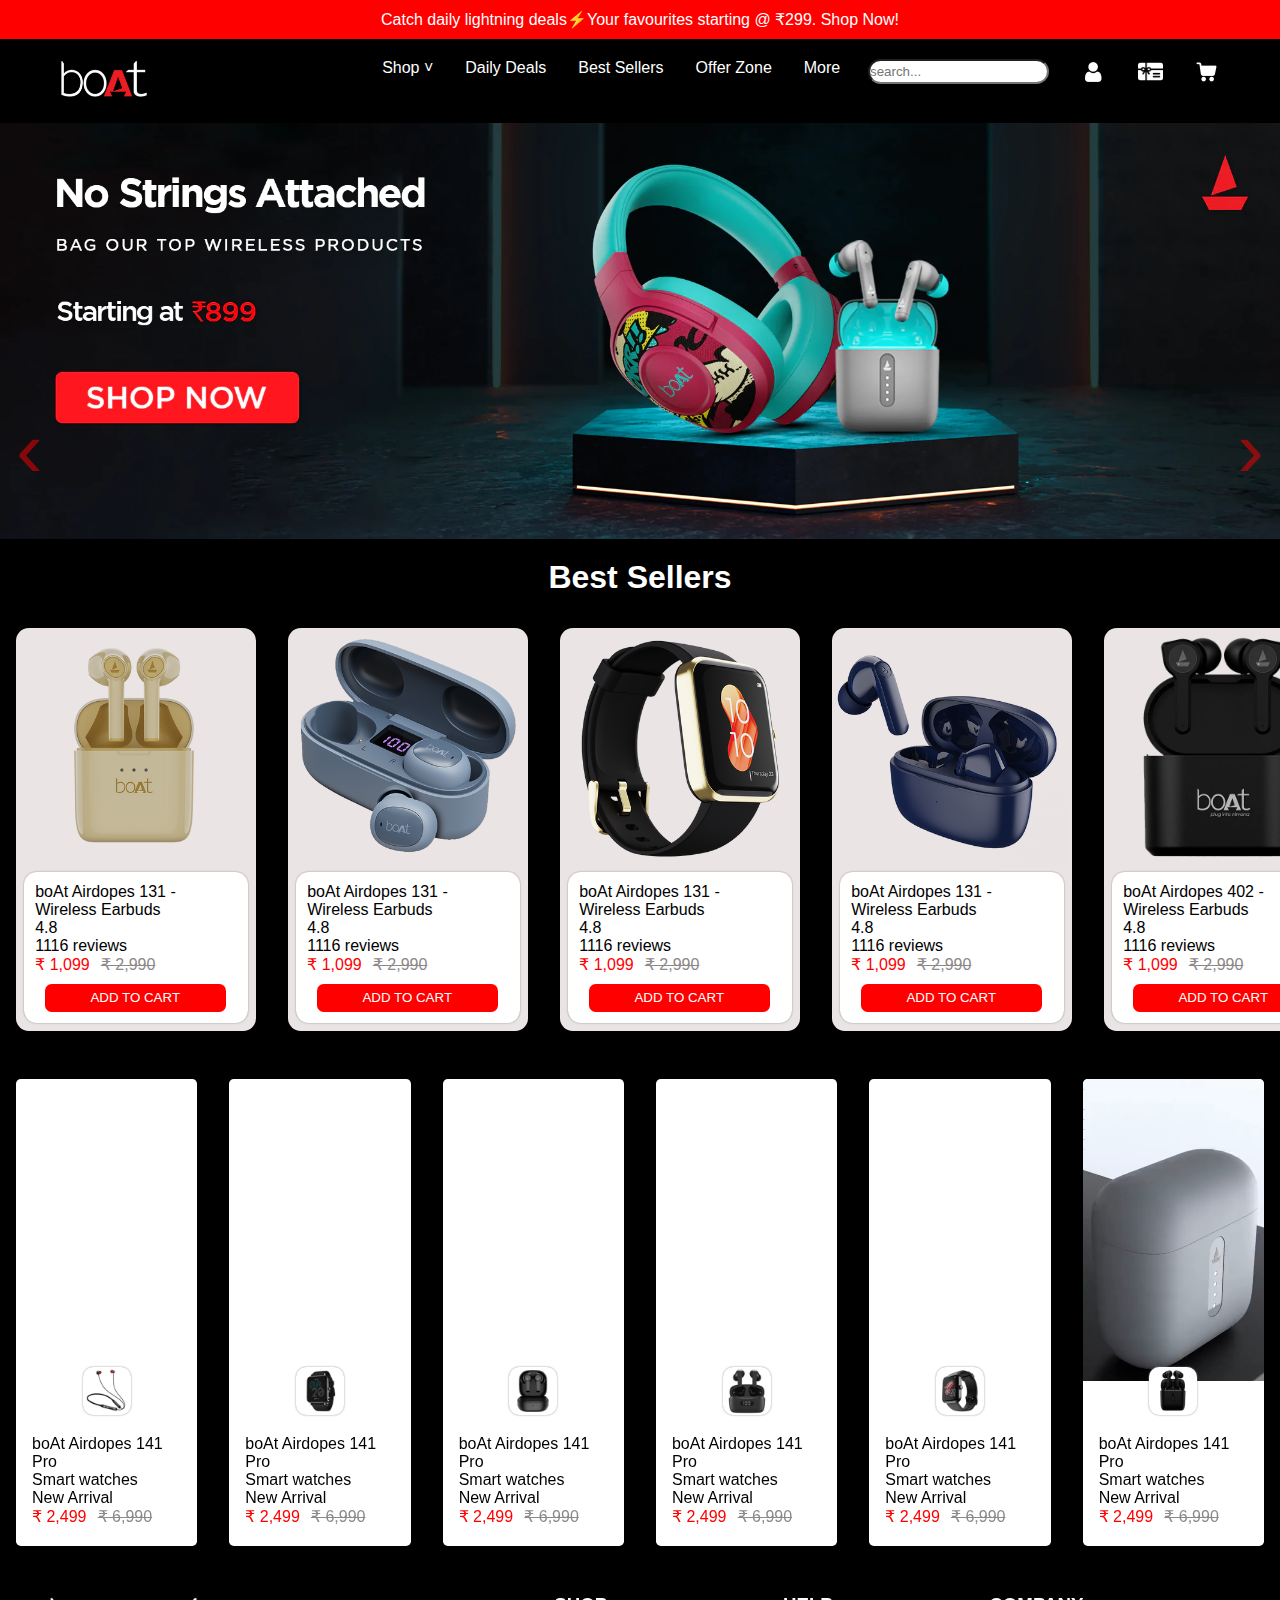
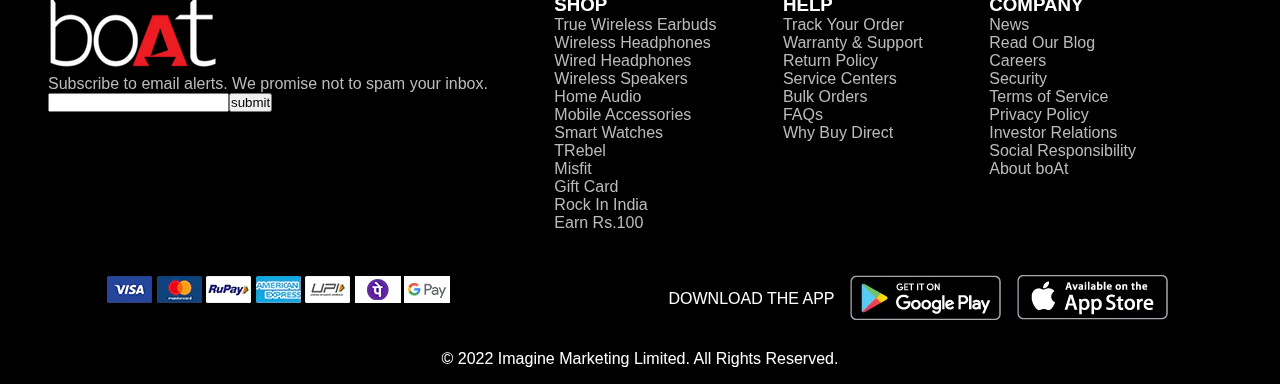
<file: index.html>
<!DOCTYPE html>
<!--[if lt IE 7]>      <html class="no-js lt-ie9 lt-ie8 lt-ie7"> <![endif]-->
<!--[if IE 7]>         <html class="no-js lt-ie9 lt-ie8"> <![endif]-->
<!--[if IE 8]>         <html class="no-js lt-ie9"> <![endif]-->
<!--[if gt IE 8]>      <html class="no-js"> <!--<![endif]-->
<html>
  <head>
    <meta charset="utf-8" />
    <meta http-equiv="X-UA-Compatible" content="IE=edge" />
    <title>boAt</title>
    <meta name="description" content="" />
    <meta name="viewport" content="width=device-width, initial-scale=1" />
    <link rel="stylesheet" href="styles.css" />
    <!-- <link
      href="//netdna.bootstrapcdn.com/font-awesome/3.2.1/css/font-awesome.css"
      rel="stylesheet"
    /> -->
  </head>
  <body>
    <!--[if lt IE 7]>
      <p class="browsehappy">
        You are using an <strong>outdated</strong> browser. Please
        <a href="#">upgrade your browser</a> to improve your experience.
      </p>
    <![endif]-->
    <header>
      <div class="notification">
        Catch daily lightning deals⚡️Your favourites starting @ ₹299. Shop Now!
      </div>
      <div class="nav-wrapper">
        <nav class="navbar">
          <div class="logo-container">
            <img class="logo" src="media/Boat-Logo.png" alt="" />
          </div>
          <div class="main-nav">
            <ul>
              <li><a href="" class="shop"> Shop &#709;</a></li>
              <li>Daily Deals</li>
              <li id="best-sellers-btn"><a href="">Best Sellers</a></li>
              <li>Offer Zone</li>
              <li>More</li>
            </ul>
          </div>
          <div class="icon-navbar">
            <ul class="icon-navbar-ul">
              <li><input type="search" placeholder="search..." /></li>
              <li><img src="media/account.png" alt="" /></li>
              <li><img src="media/gift.png" alt="" /></li>
              <li><img src="media/cart.png" alt="" /></li>
            </ul>
          </div>
        </nav>
      </div>
    </header>
    <section class="shop-or-slide">
      <div class="slider-container" id="myDiv">
        <span
          class="slider-button slider-button-prev"
          type="submit"
          alt="previous"
        >&#8249;</span>
        <div class="slider">
          <img class="slider-image" src="media/slider_1.png" alt="" />
        </div>
        <span
          class="slider-button slider-button-next"
          type="submit"
          alt="next"
        >&#8250;</span>
      </div>
    </section>
    <section class="best-sellers">
      <h1>Best Sellers</h1>
      <div class="cards-container">
        <article class="card">
          <div class="product-image-container">
            <img class="product-image" src="media/card_img_1.png" alt="" />
          </div>
          <div class="product-info">
            <div class="product-name">boAt Airdopes 131 - Wireless Earbuds</div>
            <div class="product-rating_reviews">
              <div class="product-rating">4.8</div>
              <div class="product-reviews">1116 reviews</div>
            </div>
            <div class="product-price">
              <div class="discounted-price">₹ 1,099</div>
              <div class="original-price"><strike>₹ 2,990</strike></div>
            </div>
            <div class="saved-amount"></div>
            <div class="add-to-cart-btn">
              <button>ADD TO CART</button>
            </div>
          </div>
        </article>
        <article class="card">
          <div class="product-image-container">
            <img class="product-image" src="media/card_img_2.png" alt="" />
          </div>
          <div class="product-info">
            <div class="product-name">boAt Airdopes 131 - Wireless Earbuds</div>
            <div class="product-rating_reviews">
              <div class="product-rating">4.8</div>
              <div class="product-reviews">1116 reviews</div>
            </div>
            <div class="product-price">
              <div class="discounted-price">₹ 1,099</div>
              <div class="original-price"><strike>₹ 2,990</strike></div>
            </div>
            <div class="saved-amount"></div>
            <div class="add-to-cart-btn">
              <button>ADD TO CART</button>
            </div>
          </div>
        </article>
        <article class="card">
          <div class="product-image-container">
            <img class="product-image" src="media/card_img_3.png" alt="" />
          </div>
          <div class="product-info">
            <div class="product-name">boAt Airdopes 131 - Wireless Earbuds</div>
            <div class="product-rating_reviews">
              <div class="product-rating">4.8</div>
              <div class="product-reviews">1116 reviews</div>
            </div>
            <div class="product-price">
              <div class="discounted-price">₹ 1,099</div>
              <div class="original-price"><strike>₹ 2,990</strike></div>
            </div>
            <div class="saved-amount"></div>
            <div class="add-to-cart-btn">
              <button>ADD TO CART</button>
            </div>
          </div>
        </article>
        <article class="card">
          <div class="product-image-container">
            <img class="product-image" src="media/card_img_4.png" alt="" />
          </div>
          <div class="product-info">
            <div class="product-name">boAt Airdopes 131 - Wireless Earbuds</div>
            <div class="product-rating_reviews">
              <div class="product-rating">4.8</div>
              <div class="product-reviews">1116 reviews</div>
            </div>
            <div class="product-price">
              <div class="discounted-price">₹ 1,099</div>
              <div class="original-price"><strike>₹ 2,990</strike></div>
            </div>
            <div class="saved-amount"></div>
            <div class="add-to-cart-btn">
              <button>ADD TO CART</button>
            </div>
          </div>
        </article>
        <article class="card">
          <div class="product-image-container">
            <img class="product-image" src="media/card_img_5.png" alt="" />
          </div>
          <div class="product-info">
            <div class="product-name">boAt Airdopes 402 - Wireless Earbuds</div>
            <div class="product-rating_reviews">
              <div class="product-rating">4.8</div>
              <div class="product-reviews">1116 reviews</div>
            </div>
            <div class="product-price">
              <div class="discounted-price">₹ 1,099</div>
              <div class="original-price"><strike>₹ 2,990</strike></div>
            </div>
            <div class="saved-amount"></div>
            <div class="add-to-cart-btn">
              <button>ADD TO CART</button>
            </div>
          </div>
        </article>
      </div>
    </section>
    <!-- <section class="cards-slider-big">
      <button class="slider-big-prev" type="submit">submit</button>
      <div class="cards-big-wrapper">
        <article class="card-big">slide 1</article>
        <article class="card-big">slide 2</article>
        <article class="card-big">slide 3</article>
        <article class="card-big">slide 4</article>
      </div>
      <button class="slider-big-next" type="submit">submit</button>
    </section> -->
    <section class="video-slider">
      <div class="video-cards-container">
        <article class="video-card">
          <div class="video-container">
            <video
              autoplay
              muted
              loop
              src="media/video_card1.mp4"
              class="video-element"
            ></video>
          </div>
          <img src="media/icon-image1.png" alt="" class="icon-image" />
          <div class="icon-image-container"></div>
          <div class="video-product-info">
            <div class="video-product-name">boAt Airdopes 141 Pro</div>
            <div class="video-product-category">Smart watches</div>
            <div class="new-arrival">New Arrival</div>
            <div class="product-price">
              <div class="discounted-price">₹ 2,499</div>
              <div class="original-price"><strike>₹ 6,990</strike></div>
            </div>
          </div>
        </article>
        <article class="video-card">
          <div class="video-container">
            <video
              autoplay
              muted
              loop
              src="media/video_card2.mp4"
              class="video-element"
            ></video>
          </div>
          <img src="media/icon-image2.png" alt="" class="icon-image" />
          <div class="icon-image-container"></div>
          <div class="video-product-info">
            <div class="video-product-name">boAt Airdopes 141 Pro</div>
            <div class="video-product-category">Smart watches</div>
            <div class="new-arrival">New Arrival</div>
            <div class="product-price">
              <div class="discounted-price">₹ 2,499</div>
              <div class="original-price"><strike>₹ 6,990</strike></div>
            </div>
          </div>
        </article>
        <article class="video-card">
          <div class="video-container">
            <video
              autoplay
              muted
              loop
              src="media/video_card3.mp4"
              class="video-element"
            ></video>
          </div>
          <img src="media/icon-image3.png" alt="" class="icon-image" />
          <div class="icon-image-container"></div>
          <div class="video-product-info">
            <div class="video-product-name">boAt Airdopes 141 Pro</div>
            <div class="video-product-category">Smart watches</div>
            <div class="new-arrival">New Arrival</div>
            <div class="product-price">
              <div class="discounted-price">₹ 2,499</div>
              <div class="original-price"><strike>₹ 6,990</strike></div>
            </div>
          </div>
        </article>
        <article class="video-card">
          <div class="video-container">
            <video
              autoplay
              muted
              loop
              src="media/video_card4.mp4"
              class="video-element"
            ></video>
          </div>
          <img src="media/icon-image4.png" alt="" class="icon-image" />
          <div class="icon-image-container"></div>
          <div class="video-product-info">
            <div class="video-product-name">boAt Airdopes 141 Pro</div>
            <div class="video-product-category">Smart watches</div>
            <div class="new-arrival">New Arrival</div>
            <div class="product-price">
              <div class="discounted-price">₹ 2,499</div>
              <div class="original-price"><strike>₹ 6,990</strike></div>
            </div>
          </div>
        </article>
        <article class="video-card">
          <div class="video-container">
            <video
              autoplay
              muted
              loop
              src="media/video_card5.mp4"
              class="video-element"
            ></video>
          </div>
          <img src="media/icon-image5.png" alt="" class="icon-image" />
          <div class="icon-image-container"></div>
          <div class="video-product-info">
            <div class="video-product-name">boAt Airdopes 141 Pro</div>
            <div class="video-product-category">Smart watches</div>
            <div class="new-arrival">New Arrival</div>
            <div class="product-price">
              <div class="discounted-price">₹ 2,499</div>
              <div class="original-price"><strike>₹ 6,990</strike></div>
            </div>
          </div>
        </article>
        <article class="video-card">
          <div class="video-container">
            <video
              autoplay
              muted
              loop
              src="media/video_card6.mp4"
              class="video-element"
            ></video>
          </div>
          <img src="media/icon-image6.png" alt="" class="icon-image" />
          <div class="icon-image-container"></div>
          <div class="video-product-info">
            <div class="video-product-name">boAt Airdopes 141 Pro</div>
            <div class="video-product-category">Smart watches</div>
            <div class="new-arrival">New Arrival</div>
            <div class="product-price">
              <div class="discounted-price">₹ 2,499</div>
              <div class="original-price"><strike>₹ 6,990</strike></div>
            </div>
          </div>
        </article>
      </div>
    </section>
    <footer>
      <div class="footer-upper">
        <div class="footer-upper-1 upper-footer">
          <div class="logo-container-footer">
            <img src="media/Boat-Logo.png" alt="" />
          </div>
          <div class="email-alerts">
            <div class="email-alerts-title">
              Subscribe to email alerts. We promise not to spam your inbox.
            </div>
            <div class="email-box">
              <input type="email" name="" id="" /><button type="submit">
                submit
              </button>
            </div>
          </div>
          <div class="social-media">
            <li><i class="icon-facebook"></i></li>
            <li><i class="icon-twitter"></i></li>
            <li><i class="icon-instagram"></i></li>
            <li><i class="icon-youtube-play"></i></li>
            <li><i class="icon-linkedin-sign"></i></li>
          </div>
        </div>
        <div class="upper-footer-2 upper-footer">
          <h3 class="upper-footer-title">SHOP</h3>
          <ul>
            True Wireless Earbuds
          </ul>
          <ul>
            Wireless Headphones
          </ul>
          <ul>
            Wired Headphones
          </ul>
          <ul>
            Wireless Speakers
          </ul>
          <ul>
            Home Audio
          </ul>
          <ul>
            Mobile Accessories
          </ul>
          <ul>
            Smart Watches
          </ul>
          <ul>
            TRebel
          </ul>
          <ul>
            Misfit
          </ul>
          <ul>
            Gift Card
          </ul>
          <ul>
            Rock In India
          </ul>
          <ul>
            Earn Rs.100
          </ul>
        </div>
        <div class="upper-footer-3 upper-footer">
          <h3 class="upper-footer-title">HELP</h3>
          <ul>
            Track Your Order
          </ul>
          <ul>
            Warranty & Support
          </ul>
          <ul>
            Return Policy
          </ul>
          <ul>
            Service Centers
          </ul>
          <ul>
            Bulk Orders
          </ul>
          <ul>
            FAQs
          </ul>
          <ul>
            Why Buy Direct
          </ul>
        </div>
        <div class="upper-footer-4 upper-footer">
          <h3 class="upper-footer-title">COMPANY</h3>
          <ul>
            News
          </ul>
          <ul>
            Read Our Blog
          </ul>
          <ul>
            Careers
          </ul>
          <ul>
            Security
          </ul>
          <ul>
            Terms of Service
          </ul>
          <ul>
            Privacy Policy
          </ul>
          <ul>
            Investor Relations
          </ul>
          <ul>
            Social Responsibility
          </ul>
          <ul>
            About boAt
          </ul>
        </div>
      </div>
      <div class="footer-lower">
        <div class="payments-icon-images">
          <img src="media/payments_icon_image.png" alt="" />
        </div>
        <div class="gplay-ios">
          <div class="gplay-ios-title">DOWNLOAD THE APP</div>
          <div class="gplay-icon">
            <img src="media/gplay_icon.png" alt="" />
          </div>
          <div class="ios-icon"><img src="media/ios_icon.png" alt="" /></div>
        </div>
      </div>
      <div class="end-footer">
        © 2022 Imagine Marketing Limited. All Rights Reserved.
      </div>
    </footer>
    <!-- <div class="best-sellers">
      <b><h2>Best Sellers</h2></b>
      <div class="cards-list">
        <article class="card">
          <img src="media/card_img1.png" alt="">
          <div class="product-info-holder">
            <header class="card-header">boAt airdopes</header>
              <h6 class="reviews">⭐ 4.8 | 977 reviews</h6><hr>
              <div class="price-current">₹ 1,099&nbsp;<strike class="price-original">₹ 2,099</strike></div>
              <button class="add-to-cart">ADD TO CART</button>
          </div>
          
        </article>
        <article class="card">
          <img src="media/card_img1.png" alt="">
          <div class="product-info-holder">
            <header class="card-header">boAt airdopes</header>
              <h6 class="reviews">⭐ 4.8 | 977 reviews</h6><hr>
              <div class="price-current">₹ 1,099&nbsp;<strike class="price-original">₹ 2,099</strike></div>
              <button class="add-to-cart">ADD TO CART</button>
          </div>
          
        </article>
        <article class="card">
          <img src="media/card_img1.png" alt="">
          <div class="product-info-holder">
            <header class="card-header">boAt airdopes</header>
              <h6 class="reviews">⭐ 4.8 | 977 reviews</h6><hr>
              <div class="price-current">₹ 1,099&nbsp;<strike class="price-original">₹ 2,099</strike></div>
              <button class="add-to-cart">ADD TO CART</button>
          </div>
          
        </article>
        <article class="card">
          <img src="media/card_img1.png" alt="">
          <div class="product-info-holder">
            <header class="card-header">boAt airdopes</header>
              <h6 class="reviews">⭐ 4.8 | 977 reviews</h6><hr>
              <div class="price-current">₹ 1,099&nbsp;<strike class="price-original">₹ 2,099</strike></div>
              <button class="add-to-cart">ADD TO CART</button>
          </div>
          
        </article>
        <article class="card">
          <img src="media/card_img1.png" alt="">
          <div class="product-info-holder">
            <header class="card-header">boAt airdopes</header>
              <h6 class="reviews">⭐ 4.8 | 977 reviews</h6><hr>
              <div class="price-current">₹ 1,099&nbsp;<strike class="price-original">₹ 2,099</strike></div>
              <button class="add-to-cart">ADD TO CART</button>
          </div>
          
        </article>
        <article class="card">
          <img src="media/card_img1.png" alt="">
          <div class="product-info-holder">
            <header class="card-header">boAt airdopes</header>
              <h6 class="reviews">⭐ 4.8 | 977 reviews</h6><hr>
              <div class="price-current">₹ 1,099&nbsp;<strike class="price-original">₹ 2,099</strike></div>
              <button class="add-to-cart">ADD TO CART</button>
          </div>
          
        </article>
        <article class="card">
          <img src="media/card_img1.png" alt="">
          <div class="product-info-holder">
            <header class="card-header">boAt airdopes</header>
              <h6 class="reviews">⭐ 4.8 | 977 reviews</h6><hr>
              <div class="price-current">₹ 1,099&nbsp;<strike class="price-original">₹ 2,099</strike></div>
              <button class="add-to-cart">ADD TO CART</button>
          </div>
          
        </article>
      </div> -->
    <!-- <section class="cards-list">
        <article class="card">
          <img src="media/card_img1.png" alt="">
          <div class="product-info-container">
            <div class="product-info">
              <header class="card-header">boAt airdopes</header>
              <h6 class="reviews">⭐ 4.8 | 977 reviews</h6><hr>
              <div class="price-current">₹ 1,099&nbsp;<strike class="price-original">₹ 2,099</strike>
            </div>
          </div>
        </article>
        <article class="card">
          <img src="media/card_img1.png" alt="">
          <div class="product-info-container">
            <div class="product-info">
              <header class="card-header">boAt airdopes</header>
              <h6 class="reviews">⭐ 4.8 | 977 reviews</h6><hr>
              <div class="price-current">₹ 1,099&nbsp;<strike class="price-original">₹ 2,099</strike>
            </div>
          </div>
        </article>
        <article class="card">
          <img src="media/card_img1.png" alt="">
          <div class="product-info-container">
            <div class="product-info">
              <header class="card-header">boAt airdopes</header>
              <h6 class="reviews">⭐ 4.8 | 977 reviews</h6><hr>
            <div class="price-current">₹ 1,099&nbsp;<strike class="price-original">₹ 2,099</strike>
          </div>
          </div>
        </article>
        <article class="card">
          <img src="media/card_img1.png" alt="">
          <div class="product-info-container">
            <div class="product-info">
          <header class="card-header">boAt airdopes</header>
          <h6 class="reviews">⭐ 4.8 | 977 reviews</h6><hr>
          <div class="price-current">₹ 1,099&nbsp;<strike class="price-original">₹ 2,099</strike></div>
          </div>
          </div>
        </article>
      </section> -->
    <!-- </div> -->
    <!-- <div class="video-cards-list">
      <article class="video-card-element">
        <video autoplay muted loop src="media/video_card1.mp4" class="video-element"></video>
        <img src="media/icon-image1.png" alt="" class="icon-image">
        <div class="video-info-holder">Rockerz Wireless</div>
      </article>
      <article class="video-card-element">
        <video autoplay muted loop src="media/video_card2.mp4" class="video-element"></video>
        <img src="media/icon-image2.png" alt="" class="icon-image">
        <div class="video-info-holder">boAt Storm Pro  </div>
      </article>
      <article class="video-card-element">
        <video autoplay muted loop src="media/video_card3.mp4" class="video-element"></video>
        <img src="media/icon-image3.png" alt="" class="icon-image">
        <div class="video-info-holder">boAt Airdopes 413 ANC</div>
      </article>
      <article class="video-card-element">
        <video autoplay muted loop src="media/video_card4.mp4" class="video-element"></video>
        <img src="media/icon-image4.png" alt="" class="icon-image">
        <div class="video-info-holder">boAt Airdopes 121 PRO</div>
      </article>
      <article class="video-card-element">
        <video autoplay muted loop src="media/video_card5.mp4" class="video-element"></video>
        <img src="media/icon-image5.png" alt="" class="icon-image">
        <div class="video-info-holder">boAt Wave Select Smartwatch</div>
      </article>
      <article class="video-card-element">
        <video autoplay muted loop src="media/video_card6.mp4" class="video-element"></video>
        <img src="media/icon-image6.png" alt="" class="icon-image">
        <div class="video-info-holder">boAt Airdopes 141</div>
      </article>
      <article class="video-card-element">
        <video autoplay muted loop src="media/video_card6.mp4" class="video-element"></video>
        <img src="media/icon-image6.png" alt="" class="icon-image">
        <div class="video-info-holder">boAt Airdopes 141</div>
      </article>
      
    </div> -->
    <script src="script.js" async defer></script>
  </body>
</html>
</file>
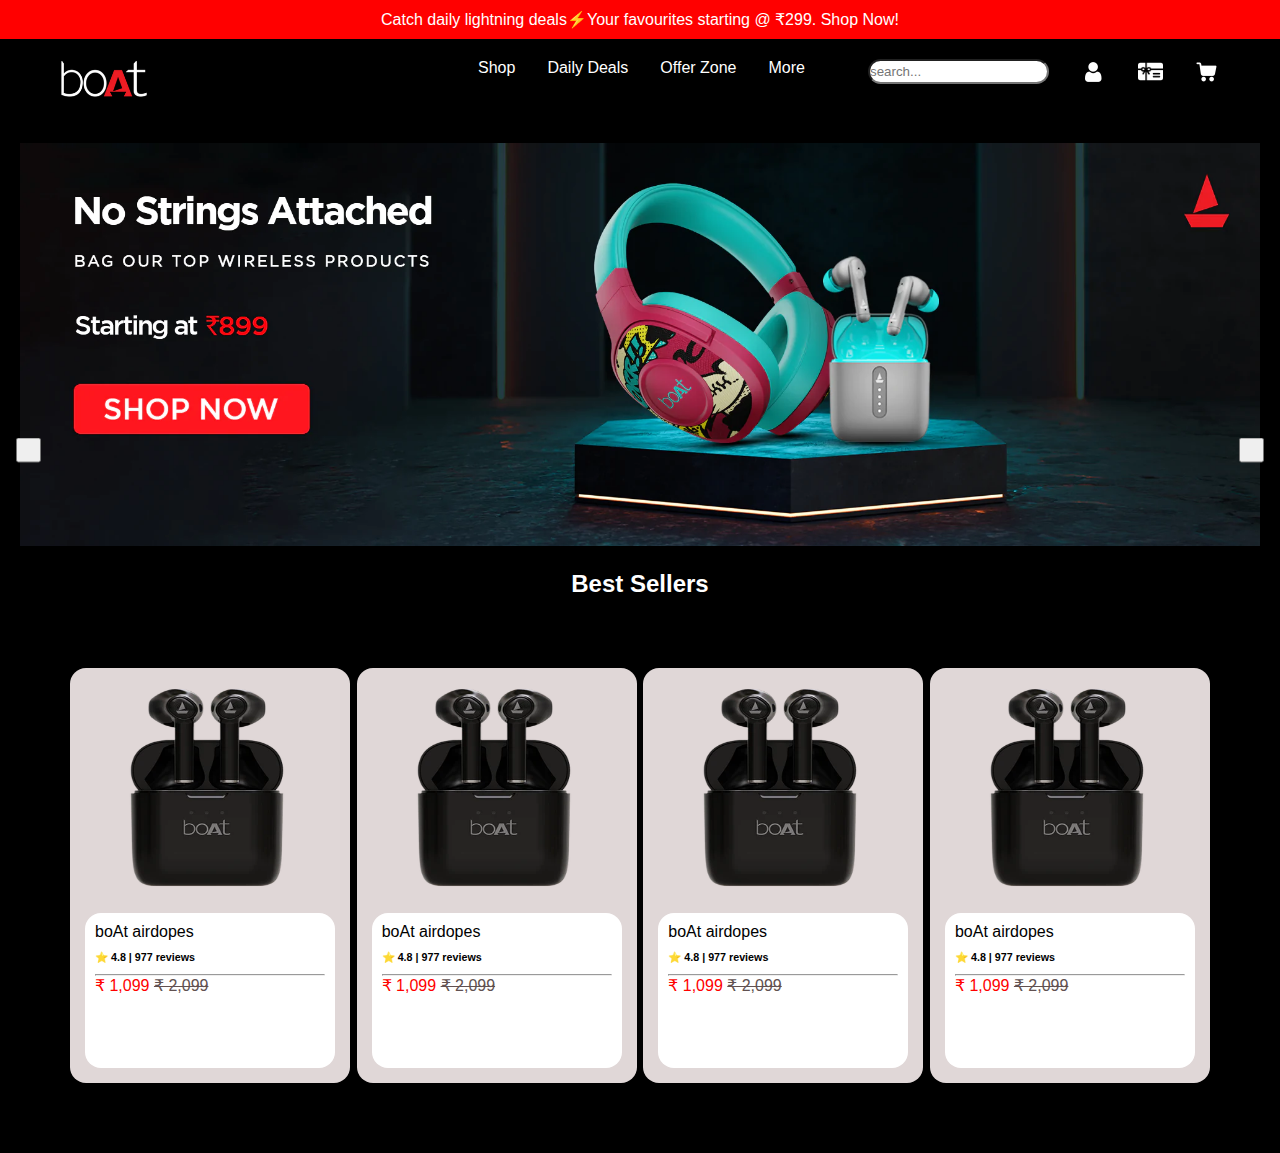
<file: boAt Clone/index.html>
<!DOCTYPE html>
<!--[if lt IE 7]>      <html class="no-js lt-ie9 lt-ie8 lt-ie7"> <![endif]-->
<!--[if IE 7]>         <html class="no-js lt-ie9 lt-ie8"> <![endif]-->
<!--[if IE 8]>         <html class="no-js lt-ie9"> <![endif]-->
<!--[if gt IE 8]>      <html class="no-js"> <!--<![endif]-->
<html>
  <head>
    <meta charset="utf-8" />
    <meta http-equiv="X-UA-Compatible" content="IE=edge" />
    <title>boAt</title>
    <meta name="description" content="" />
    <meta name="viewport" content="width=device-width, initial-scale=1" />
    <link rel="stylesheet" href="styles.css" />
  </head>
  <body>
    <!--[if lt IE 7]>
      <p class="browsehappy">
        You are using an <strong>outdated</strong> browser. Please
        <a href="#">upgrade your browser</a> to improve your experience.
      </p>
    <![endif]-->
    <header>
      <div class="notification">
        Catch daily lightning deals⚡️Your favourites starting @ ₹299. Shop Now!
      </div>
      <div>
        <nav>
          <div class="logo-container">
            <img class="logo" src="media/Boat-Logo.png" alt="" />
          </div>

          <ul>
            <li>Shop</li>
            <li>Daily Deals</li>
            <li>Offer Zone</li>
            <li>More</li>
          </ul>
          <ul>
            <li><input type="search" placeholder="search..." /></li>
            <li><img src="media/account.png" alt="" /></li>
            <li><img src="media/gift.png" alt="" /></li>
            <li><img src="media/cart.png" alt="" /></li>
          </ul>
        </nav>
      </div>
    </header>
    <div class="slider-container">
      <div class="slider">
        <button
          class="slider-button slider-button-prev"
          type="submit"
          alt="previous"
          ></button
        >

        <button class="slider-button slider-button-next"
          type="submit"
          alt="next"></button>
          
        </button>
        <img class="slider-image" src="media/slider_1.png" alt="" />
      </div>
    </div>
    <div class="best-sellers">
      <b><h2>Best Sellers</h2></b>
      <section class="cards-list">
        <article class="card">
          <img src="media/card_img1.png" alt="">
          <div class="product-info">
          <header class="card-header">boAt airdopes</header>
          <h6 class="reviews">⭐ 4.8 | 977 reviews</h6><hr>
          <div class="price-current">₹ 1,099&nbsp;<strike class="price-original">₹ 2,099</strike>
          </div>
        </article>
        <article class="card">
          <img src="media/card_img1.png" alt="">
<div class="product-info">
          <header class="card-header">boAt airdopes</header>
<h6 class="reviews">⭐ 4.8 | 977 reviews</h6><hr>
<div class="price-current">₹ 1,099&nbsp;<strike class="price-original">₹ 2,099</strike>
          </div>
        </article>
        <article class="card">
          <img src="media/card_img1.png" alt="">
<div class="product-info">
          <header class="card-header">boAt airdopes</header>
<h6 class="reviews">⭐ 4.8 | 977 reviews</h6><hr>
<div class="price-current">₹ 1,099&nbsp;<strike class="price-original">₹ 2,099</strike>
          </div>
        </article>
        <article class="card">
          <img src="media/card_img1.png" alt="">
          <div class="product-info">
          <header class="card-header">boAt airdopes</header>
          <h6 class="reviews">⭐ 4.8 | 977 reviews</h6><hr>
          <div class="price-current">₹ 1,099&nbsp;<strike class="price-original">₹ 2,099</strike></div>
          </div>
        </article>
      </section>
    </div>
    <script src="script.js" async defer></script>
  </body>
</html>
</file>
<file: styles.css>
* {
  margin: 0;
  padding: 0;
  box-sizing: border-box;
}
html {
  /* overflow-x: hidden; */
  /* -webkit-scrollbar:hidden */
}
.shop {
  text-decoration: none;
  color: inherit;
}
body {
  width: 100vw;
  background: black;
  color: white;
  margin: 0;
  overflow-x: hidden;
  font-family: Verdana, Geneva, Tahoma, sans-serif;

}
a {
  text-decoration: none;
  color: inherit;
}
::-webkit-scrollbar {
  display: none;
}
.hidden {
  display: none;
}
header {
  width: 100vw;
  position: relative;
}
header > div {
  /* position: absolute; */
}
.notification {
  width: 100vw;
  background: red;
  color: white;
  padding: 10px 0 10px;
  text-align: center;
}

.logo {
  height: 40px;
}
.logo-container {
  width: 23vw;
}
.nav-wrapper {
  width: 100vw;
}
nav {
  display: flex;
  width: 100vw;
  justify-content: space-between;
  padding: 20px 60px 20px 60px;
}
nav > div {
  /* max-width: 100%; */
}

nav ul {
  display: flex;
  gap: 2rem;
  list-style: none;
}

nav ul li img {
  height: 25px;
  width: 25px;
}
nav ul li input {
  border-radius: 15px;
  height: 25px;
}
.slider {
  /* padding: 20px; */
}

.slider img {
  width: 100vw;
  /* position: relative; */
}
.slider-container {
  display: flex;
}
.slider-button {
  top: 50%;
  /* height: 25px;
  width: 25px; */
  position: absolute;
  z-index: 1;
  transform: translateY(-50%);
  font-size: 5rem;
  color: red;
  opacity: 0.5;
  cursor: pointer;
  
}
.slider-button:hover{
  transition: 0.3s;
  opacity: 1;
}
.slider-button-prev {
  left: 1rem;
}
.slider-button-next {
  right: 1rem;
}
.shop-or-slide {
  margin-bottom: 1em;
}
.best-sellers h1 {
  text-align: center;
}
.cards-container {
  margin: 1em 0em 1em 0em;
  display: flex;
  justify-content: space-around;
}

.card {
  border-radius: 0.8em;
  margin: 1em;
  color: black;
  display: flex;
  flex-direction: column;
  background: #eae4e4;

  /* min-width: 50vw; */
  /* width: 15vw; */
}
.product-image {
  max-width: 100%;
  max-height: 100%;
}
.product-image-container{
  width: 15rem;
align-self: center;}

.product-info {
  border-radius: 0.8em;
  box-shadow: 0 0 2px 0 #918c8c;
  background: white;
  margin: 0em 0.5em 0.5em 0.5em;
  padding: 0.7em;
}
.add-to-cart-btn button {
  border-radius: 0.5em;

  border: none;
  background: red;
  color: white;
  margin: 0.7em 0.7em 0em 0.7em;
  padding: 0.5em;
  width: 90%;
  cursor: pointer;
}
.cards-slider-big {
  display: flex;
  justify-content: center;
}
.card-big-wrapper {
  display: flex;
  justify-content: center;
}
.card-big-wrapper :nth-child(2) {
  display: none;
}
.card-big-wrapper :nth-child(3) {
  display: none;
}
.card-big-wrapper :nth-child(4) {
  display: none;
}
.card-big {
  display: flex;
  background: steelblue;
  width: 70vw;
  height: 70vh;
}
.video-cards-container {
  display: flex;
  margin: 1em 0em 1em 0em;
}
.video-card {
  display: flex;
  flex-direction: column;
  width: 15vw;
  margin: 1em;
  background: white;
  color: black;
  border-radius: 0.3em;
}
.video-card video {
  width: 100%;
  border-top-left-radius: 0.3em;
  border-top-right-radius: 0.3em;

  overflow: hidden;
}
.video-product-info {
  margin: 1.7em 0.5em 0.5em 0.3em;
  padding: 0.7em;
}
.icon-image {
  align-self: center;
  margin-top: -10%;
  margin-bottom: -10%;
  z-index: 1;
  border-radius: 10px;
  background: white;
  width: 3rem;
  height: 3rem;
  box-shadow: 0 0 2px 0 #918c8c;}

.product-price{
display: flex;
  }

.original-price{
  margin-left: 0.7rem;
  color: #8d8989;
}
.discounted-price{
  color: red;
}
/* .cards-list {
  /* max-width: 100%; */
/* padding: 70px; */
/* display: flex;
  flex-wrap: wrap;
  justify-content: space-evenly;
} */
.best-sellers {
  /* margin: 20px;
  text-align: center; */
}
.cards-list {
  /* margin: 15px 0px 60px 0px;
  display: flex;
  overflow-x: scroll; */
}
.cards-list::-webkit-scrollbar {
  /* display: none; */
}
.card {
  /* display: flex;
  flex-direction: column;
  min-width: 300px;
  height: 415px;
  background: rgb(204, 195, 195);
  color: black;
  border-radius: 10px;
  margin: 10px; */
}
.card img {
  /* width: 100%;
  height: 250px; */
}
.product-info-holder {
  /* width: 100%; */
  /* height: 100%;
  padding: 5px 12px 10px 12px;
  margin: 0px 6px 6px 6px;
  background: white;
  border-radius: 10px; */
}
.product-info-holder button {
  /* width: 100%;
  height: 50px;
  background: red;
  color: white;
  cursor: pointer;
  border-radius: 10px;
  margin: 20px 0px 0px;
  border: none; */
}
.card header {
  /* text-align: left; */
}
.reviews {
  /* text-align: left; */
  /* margin: 5px 0px 0px; */

  /* padding: 10px 10px 10px 0px; */
}
.price-current {
  /* margin: 5px 0px 0px; */

  /* text-align: left; */
  /* color: red; */
}

.price-original {
  /* color: rgb(97, 81, 81); */
}
/* .card {
  background: rgb(224, 215, 215);
  display: flex;
  flex-direction: column;
  height: 415px;
  width: 330px;
  /* align-items: center; */
/* border-radius: 16px; */
/* margin: 20px; */
/* max-width: 100%; */

/* border: green solid; */
/* overflow-x: scroll */
/* padding: 1rem; */
/* } */
/* .card img {
  width: 330px;
  height: 245px;
} */
/* .product-info-container {
  margin: 10px;
} */
/* .product-info {
  height: 170px;
  width: 280px;
  /* padding: 10px; */
/* padding: 10px; */
/* margin-bottom: 10px; */
/* background: white;
  border-radius: 16px;
  color: black;
  display: flex;
  flex-direction: column; */
/* align-items: center; */
/* } */
/* .card header {
  text-align: left;
}
.reviews {
  text-align: left;
  padding: 10px 10px 10px 0px;
} */
/* .price-current {
  /* text-align: left; */
/* color: red; */

.price-original {
  /* color: rgb(97, 81, 81); */
}
.video-cards-list {
  display: flex;
  /* flex-wrap: wrap; */
  /* justify-content: space-evenly; */
  overflow-x: scroll;
}
.video-cards-list::-webkit-scrollbar {
  display: none;
}
.video-card-element {
  /* border: solid red; */
  border-radius: 15px;
  display: flex;
  flex-direction: column;
  width: 240px;
  height: 530px;
  margin: 10px;
}
.video-element {
  /* width: 100%;
  height: auto; */
}
/* .video-info-holder { */
/* padding: 30px;
  text-align: center;
  background: white;
  color: black;
  width: 240px;
  height: 132px;
} */
.best-sellers, .video-slider{
  /* font-family: Montserrat; */
}

.footer-upper {
  display: flex;
  justify-content: space-between;
  margin: 2em 9em 2em 3em;
}
.email-box {
  display: flex;
}
.social-media {
  display: flex;
  list-style: none;
}
.social-media > li {
  margin: 0.5rem;
}
.upper-footer {
  display: flex;
  flex-direction: column;
  color: rgb(187, 187, 187);
}
.upper-footer h3 {
  color: white;
}
.footer-lower {
  display: flex;
  flex-wrap: wrap;
  justify-content: space-around;
}
.gplay-ios {
  display: flex;
}
.gplay-ios > div {
  margin: 0.5em;
}
.gplay-ios-title {
  align-self: center;
}
.end-footer {
  text-align: center;
  margin: 1em;
}
@media screen and (max-width: 600px) {
  ::-webkit-scrollbar {
    display: none;
  }
  .main-nav ul {
    display: none;
    flex-direction: column;
    float: left;
  }
  .card {
    min-width: 50vw;
  }
  .cards-container {
    overflow-x: scroll;
  }
  .video-card {
    min-width: 40vw;
  }
  .video-cards-container {
    overflow-x: scroll;
  }
  .footer-upper {
    flex-direction: column;
  }
  .footer-upper {
    align-content: center;
  }
  .upper-footer-2,
  .upper-footer-3,
  .upper-footer-4 {
    /* text-align: center; */
  }
  .upper-footer-2 > ul,
  .upper-footer-3 > ul,
  .upper-footer-4 > ul {
    /* display:none; */
  }
  .slider-image {
    /* height: 40vw; */
  }
}
</file>
<file: boAt Clone/styles.css>
* {
  margin: 0;
  padding: 0;
  font-family: Verdana, Geneva, Tahoma, sans-serif;
  box-sizing: border-box;
}
body {
  background: black;
  color: white;
}
.notification {
  background: red;
  color: white;
  padding: 10px 0 10px;
  text-align: center;
}

.logo {
  height: 40px;
}
.logo-container {
  width: 355px;
}
nav {
  display: flex;

  justify-content: space-between;
  padding: 20px 60px 20px 60px;
}

nav ul {
  display: flex;
  gap: 2rem;
  list-style: none;
}
nav ul li img {
  height: 25px;
  width: 25px;
}
nav ul li input {
  border-radius: 15px;
  height: 25px;
}
.slider {
  padding: 20px;
}

.slider img {
  max-width: 100%;
  position: relative;
}

.slider-button {
  height: 25px;
  width: 25px;
  top: 50%;
  position: absolute;
  z-index: 2;
  transform: translateY(-50%);
}
.slider-button-prev {
  left: 1rem;
}
.slider-button-next {
  right: 1rem;
}
.cards-list {
  padding: 70px;
  display: flex;
  justify-content: space-between;
}
.best-sellers {
  text-align: center;
}
.card {
  background: rgb(224, 215, 215);
  display: flex;
  flex-direction: column;
  height: 415px;
  width: 280px;
  align-items: center;
  border-radius: 16px;

  /* border: green solid; */
  /* overflow-x: scroll */
  /* padding: 1rem; */
}
.card img {
  width: 300px;
  height: 245px;
}
.product-info {
  height: 170px;
  width: 250px;
  padding: 10px;
  margin-bottom: 15px;
  background: white;
  border-radius: 16px;
  color: black;
  display: flex;
  flex-direction: column;
  /* align-items: center; */
}
.card header {
  text-align: left;
}
.reviews {
  text-align: left;
  padding: 10px 10px 10px 0px;
}
.price-current {
  text-align: left;
  color: red;
}
.price-original {
  color: rgb(97, 81, 81);
}
</file>
